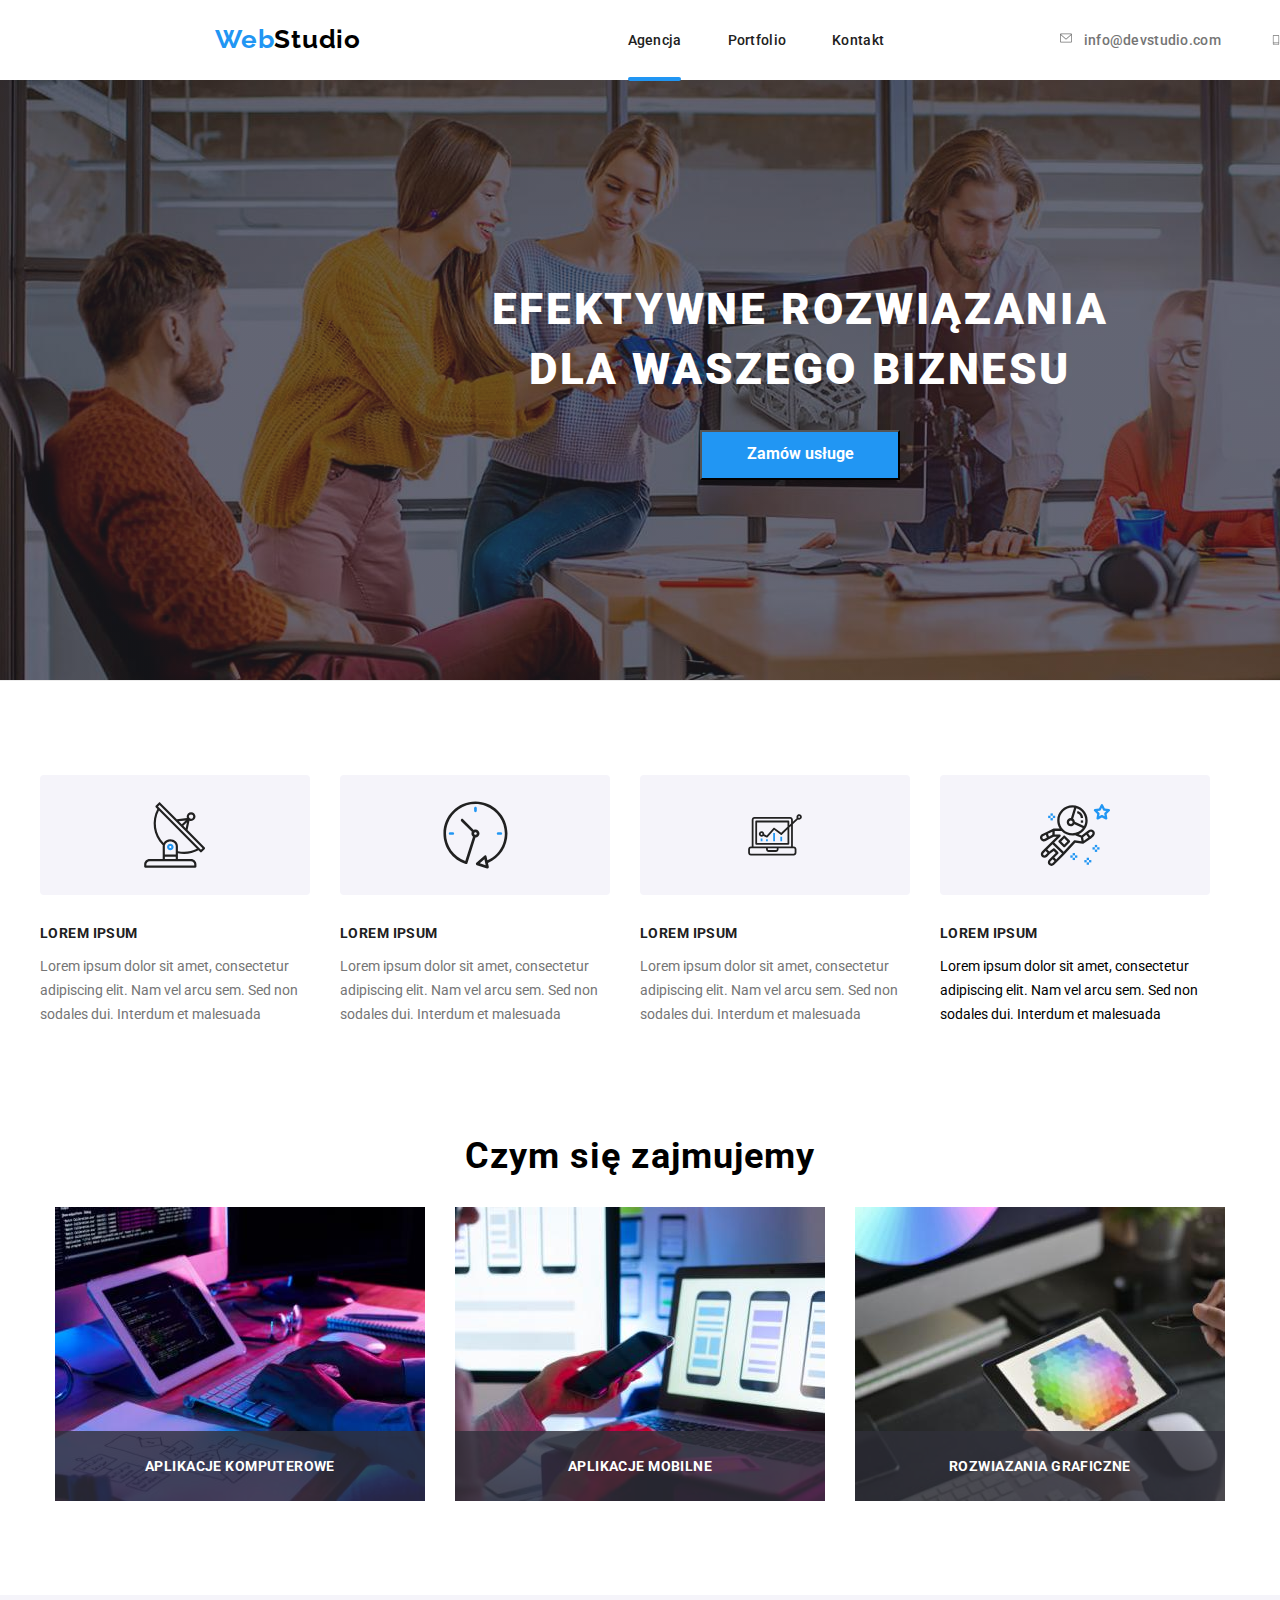
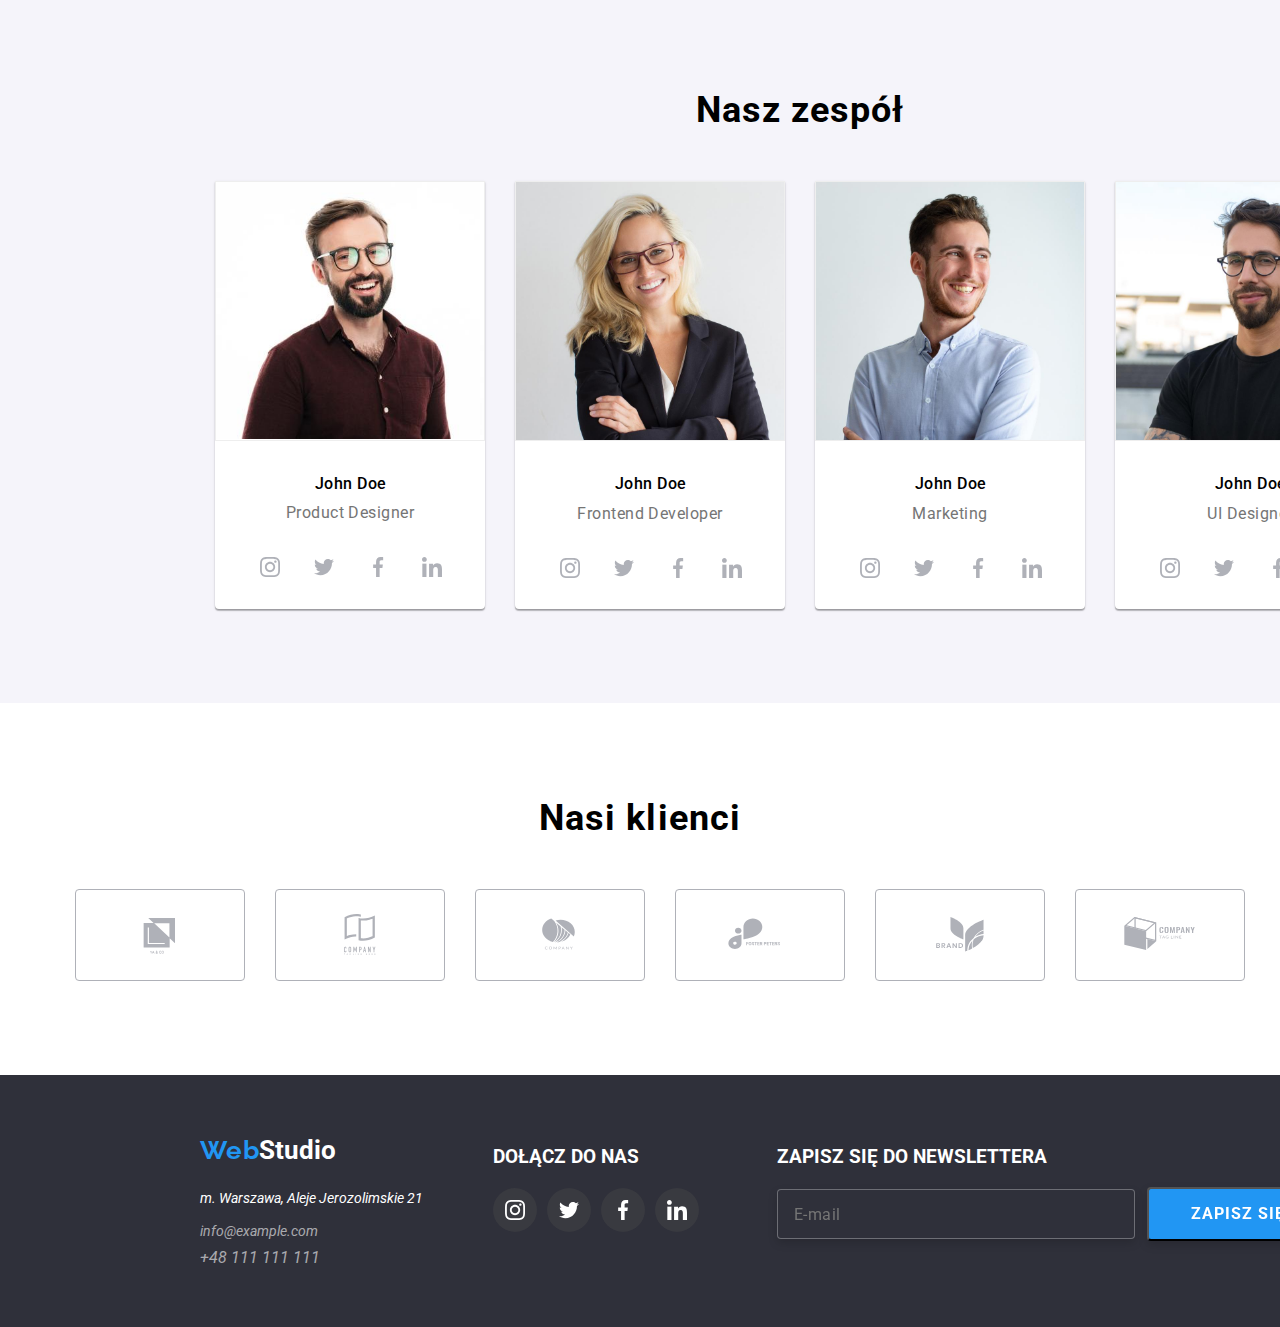
<file: index.html>
<!DOCTYPE html>
<html lang="pl">
  <head>
    <meta charset="UTF-8" />
    <meta http-equiv="X-UA-Compatible" content="IE=edge" />
    <meta name="viewport" content="width=device-width, initial-scale=1.0" />
    <link rel="stylesheet" href="./css/modern-normalize.min.css" />
    <link rel="stylesheet" href="./css/styles.css" />
    <title>goit-markup-hw-06</title>
    <style>
      body {
        font-family: "Roboto", sans-serif;
      }
    </style>
    <link rel="preconnect" href="https://fonts.googleapis.com" />
    <link rel="preconnect" href="https://fonts.gstatic.com" crossorigin />
    <link
      href="https://fonts.googleapis.com/css2?family=Raleway:wght@700&family=Roboto:wght@400;500;700;900&display=swap"
      rel="stylesheet"
    />
  </head>
  <body>
    <header>
      <div class="container">
        <div class="logo__header">
          <div class="logo__firm">
            <a href="./index.html"
              >
              <div class="logo__link">
                  <span class="logo__link--blue">Web</span
                  ><span class="logo__link--black">Studio</span>
                </div></a
              ></b
            >
          </div>
          <nav>
            <menu class="menu__index">
              <li><a href="./index.html" class="menu__index--one">Agencja</a>
              <div class="underscore"></div>
              </li>
              <li>
                <a href="./portfolio.html" class="menu__index--two">Portfolio</a>
              </li>
              <li>
                <a href="./portfolio.html" class="menu__index--three">Kontakt</a>
              </li>
            </menu>
          </nav>
          <ul class="contact">
            <li>
              <a href="mailto:info@devstudio.com" class="contact__link">
                <svg class="envelope-icon" width="16" height="12">
                  <use href="./images/icons.svg#icon-envelope"></use></svg>info@devstudio.com</a
              >
            </li>
            <li>
              <a href="tel:48111111111" class="contact__link">
                <svg class="smartphone-icon" width="10" height="16">
                  <use href="./images/icons.svg#icon-smartphone"></use></svg
                >+48 111 111 111</a
              >
            </li>
          </ul>
        </div>
      </div>
      <section class="container__index">

        <div class="container__index--background">
          <h1 class="container__index container__title">
            EFEKTYWNE ROZWIĄZANIA DLA WASZEGO BIZNESU
          </h1>
          <div class="container__button">
            <button type="button" class="container__button--index" data-modal-open>Zamów usługe</button>
          </div>
        </div>
      </section>
    </header>
    <main class="main__index--margin">
      <div class="container">
        <!--nasze atuty-->
        <section class="text section">
          <ul class="product">
            <li class="product__item">
              <div class="product__icons">
                <svg width="65.32" height="70">
                  <use href="./images/icons.svg#icon-antenna1"></use>
                </svg>
              </div>
              <h3 class="title__index">LOREM IPSUM</h3>
              <p>
                Lorem ipsum dolor sit amet, consectetur adipiscing elit. Nam vel
                arcu sem. Sed non sodales dui. Interdum et malesuada
              </p>
            </li>

            <li class="product__item">
              <div class="product__icons">
                <svg width="66.96" height="70">
                  <use href="./images/icons.svg#icon-clock1"></use>
                </svg>
              </div>
              <h3 class="title__index">LOREM IPSUM</h3>

              <p>
                Lorem ipsum dolor sit amet, consectetur adipiscing elit. Nam vel
                arcu sem. Sed non sodales dui. Interdum et malesuada
              </p>
            </li>

            <li class="product__item">
              <div class="product__icons">
                <svg width="70" height="53.69">
                  <use href="./images/icons.svg#icon-computer"></use>
                </svg>
              </div>
              <h3 class="title__index">LOREM IPSUM</h3>
              <p>
                Lorem ipsum dolor sit amet, consectetur adipiscing elit. Nam vel
                arcu sem. Sed non sodales dui. Interdum et malesuada
              </p>
            </li>

            <li class="product__itemt">
              <div class="product__icons">
                <svg width="70" height="70">
                  <use href="./images/icons.svg#icon-astronaut1"></use>
                </svg>
              </div>
              <h3 class="title__index">LOREM IPSUM</h3>
              <p>
                Lorem ipsum dolor sit amet, consectetur adipiscing elit. Nam vel
                arcu sem. Sed non sodales dui. Interdum et malesuada
              </p>
            </li>
          </ul>
        </section>
        <!--czym się zajmujemy-->
        <section class="section__aboutus">
          <h2>Czym się zajmujemy</h2>
          <div class="container">
          <ul class="offers">
            <li class="offers__item">
          <img
              src="images/squooshimages/box1.jpg"
              alt="dłonie mężczyzny piszące na klawiaturze"
              width="370"
              height="294"
            />
            <div class="container__label">
            <p class="label">APLIKACJE KOMPUTEROWE</p>
            </div>
            </li>
            
          
         <li class="offers__item">
            
            <img
              src="images/squooshimages/box2.jpg"
              alt="dłonie kobiety, lewa ręka trzyma smartphone a prawa ręka jest oparta na laptopie"
              width="370"
              height="294"
            />
            <div class="container__label">
            <p class="label">APLIKACJE MOBILNE</p>
            </div>
            </li>
          
            <li class="offers__item">
            <img
              src="images/squooshimages/box3.jpg"
              alt="dłonie mężczyzny w lewej ręca ma tablet w prawej trzyma rysik"
              width="370"
              height="294"
            />
            <div class="container__label">
            <p class="label">ROZWIAZANIA GRAFICZNE</p>
            </div>
            </li>
            
            
          </ul>
          </div>
        </section>
      </div>
      <!--nasz zespół-->
      <section class="container__team">
        <h2 class="team__title">Nasz zespół</h2>
        <ul class="team">
          <li class="team__item">
            <figure class="team__image">
              <img
                src="images/squooshimages/nZ1.jpg"
                alt="mężczyzna w bordowej koszuli i okularach"
                width="270"
                height="260"
              />
              <figcaption class="team__description">
                <p3>John Doe</p3> <br /><p4>Product Designer</p4>
                <ul class="socialmedia">
                  <li class="socialmedia__element">
                    <a class="socialmedia__link" href="#">
                      <svg class="socialmedia__icon" width="20" height="20">
                        <use href="./images/icons.svg#icon-instagram2"></use>
                      </svg>
                    </a>
                  </li>
                  <li class="socialmedia__element">
                    <a class="socialmedia__link" href="#">
                      <svg class="socialmedia__icon" width="20" height="20">
                        <use href="./images/icons.svg#icon-twitter1"></use>
                      </svg>
                    </a>
                  </li>
                  <li class="socialmedia__element">
                    <a class="socialmedia__link" href="#">
                      <svg class="socialmedia__icon" width="20" height="20">
                        <use href="./images/icons.svg#icon-facebook1"></use>
                      </svg>
                    </a>
                  </li>
                  <li class="socialmedia__element">
                    <a class="socialmedia__link" href="#">
                      <svg class="socialmedia__icon" width="20" height="20">
                        <use href="./images/icons.svg#icon-linkedin1"></use>
                      </svg>
                    </a>
                  </li>
                </ul>
              </figcaption>
            </figure>
          </li>
          <li class="team__item">
            <figure class="team__image">
              <img
                src="images/squooshimages/nz2.jpg"
                alt="blondynka w okularach i czarnej marynarce"
                width="270"
                height="260"
              />
              <figcaption class="team__description">
                <p3>John Doe</p3> <br /><p4>Frontend Developer</p4>
                <ul class="socialmedia">
                  <li class="socialmedia__element">
                    <a class="socialmedia__link" href="#">
                      <svg class="socialmedia__icon" width="20" height="20">
                        <use href="./images/icons.svg#icon-instagram2"></use>
                      </svg>
                    </a>
                  </li>
                  <li class="socialmedia__element">
                    <a class="socialmedia__link" href="#">
                      <svg class="socialmedia__icon" width="20" height="20">
                        <use href="./images/icons.svg#icon-twitter1"></use>
                      </svg>
                    </a>
                  </li>
                  <li class="socialmedia__element">
                    <a class="socialmedia__link" href="#">
                      <svg class="socialmedia__icon" width="20" height="20">
                        <use href="./images/icons.svg#icon-facebook1"></use>
                      </svg>
                    </a>
                  </li>
                  <li class="socialmedia__element">
                    <a class="socialmedia__link" href="#">
                      <svg class="socialmedia__icon" width="20" height="20">
                        <use href="./images/icons.svg#icon-linkedin1"></use>
                      </svg>
                    </a>
                  </li>
                </ul>
              </figcaption>
            </figure>
          </li>
          <li class="team__item">
            <figure class="team__image">
              <img
                src="images/squooshimages/nz3.jpg"
                alt="rudy uśmiechnięty mężczyzna w niebieskiej koszuli"
                width="270"
                height="260"
              />
              <figcaption class="team__description">
                <p3>John Doe</p3> <br /><p4>Marketing</p4>
                <ul class="socialmedia">
                  <li class="socialmedia__element">
                    <a class="socialmedia__link" href="#">
                      <svg class="socialmedia__icon" width="20" height="20">
                        <use href="./images/icons.svg#icon-instagram2"></use>
                      </svg>
                    </a>
                  </li>
                  <li class="socialmedia__element">
                    <a class="socialmedia__link" href="#">
                      <svg class="socialmedia__icon" width="20" height="20">
                        <use href="./images/icons.svg#icon-twitter1"></use>
                      </svg>
                    </a>
                  </li>
                  <li class="socialmedia__element">
                    <a class="socialmedia__link" href="#">
                      <svg class="socialmedia__icon" width="20" height="20">
                        <use href="./images/icons.svg#icon-facebook1"></use>
                      </svg>
                    </a>
                  </li>
                  <li class="socialmedia__element">
                    <a class="socialmedia__link" href="#">
                      <svg class="socialmedia__icon" width="20" height="20">
                        <use href="./images/icons.svg#icon-linkedin1"></use>
                      </svg>
                    </a>
                  </li>
                </ul>
              </figcaption>
            </figure>
          </li>
          <li class="team__item">
            <figure class="team__image">
              <img
                src="images/squooshimages/nz4.jpg"
                alt="szatyn w okularach i czarnym t-shirt"
                width="270"
                height="260"
              />
              <figcaption class="team__description">
                <p3>John Doe</p3> <br /><p4>UI Designer</p4>
                <ul class="socialmedia">
                  <li class="socialmedia__element">
                    <a class="socialmedia__link" href="#">
                      <svg class="socialmedia__icon" width="20" height="20">
                        <use href="./images/icons.svg#icon-instagram2"></use>
                      </svg>
                    </a>
                  </li>
                  <li class="socialmedia__element">
                    <a class="socialmedia__link" href="#">
                      <svg class="socialmedia__icon" width="20" height="20">
                        <use href="./images/icons.svg#icon-twitter1"></use>
                      </svg>
                    </a>
                  </li>
                  <li class="socialmedia__element">
                    <a class="socialmedia__link" href="#">
                      <svg class="socialmedia__icon" width="20" height="20">
                        <use href="./images/icons.svg#icon-facebook1"></use>
                      </svg>
                    </a>
                  </li>
                  <li class="socialmedia__element">
                    <a class="socialmedia__link" href="#">
                      <svg class="socialmedia__icon" width="20" height="20">
                        <use href="./images/icons.svg#icon-linkedin1"></use>
                      </svg>
                    </a>
                  </li>
                </ul>
              </figcaption>
            </figure>
          </li>
        </ul>
      </section>
      <section class="section__clients--grid">
        <div class="container">
          <h2 class="clients__title--grid">Nasi klienci</h2>
          <ul class="clients">
            <li class="clients__item">
              <a class="clients__link" href="#">
                <svg class="clients__icon" width="40" height="46.7">
                  <use href="./images/icons.svg#icon-client1"></use>
                </svg>
              </a>
            </li>
            <li class="clients__item">
              <a class="clients__link" href="#">
                <svg class="clients__icon" width="40" height="52">
                  <use href="./images/icons.svg#icon-client2"></use>
                </svg>
              </a>
            </li>
            <li class="clients__item">
              <a class="clients__link" href="#">
                <svg class="clients__icon" width="43.46" height="41.18">
                  <use href="./images/icons.svg#icon-client3"></use>
                </svg>
              </a>
            </li>
            <li class="clients__item">
              <a class="clients__link" href="">
                <svg class="clients__icon" width="84.44" height="40.62">
                  <use href="./images/icons.svg#icon-client4"></use>
                </svg>
              </a>
            </li>
            <li class="clients__item">
              <a class="clients__link" href="#">
                <svg class="clients__icon" width="62.54" height="45.43">
                  <use href="./images/icons.svg#icon-client5"></use>
                </svg>
              </a>
            </li>
            <li class="clients__item">
              <a class="clients__link" href="#">
                <svg class="clients__icon" width="93.79" height="43.93">
                  <use href="./images/icons.svg#icon-client6"></use>
                </svg>
              </a>
            </li>
          </ul>
        </div>
      </section>
    </main>
    <footer>
      <div class="container">
        <div class="footer__grid">
          <div class="logo__address">
        <div class="logo__link--bottom">
          <a href="./index.html"
            ><span class="logo__link--blue">Web</span
            ><span class="logo-studio">Studio</span></a
          >
        </div>
        <div class="address__footer">
        <address class="address">
          m. Warszawa, Aleje Jerozolimskie 21 </address>
          <address class="address__email">
          <a  class="mail-footer" href="mailto:info@example.com">info@example.com </a></address>
          <address clas="address__phone">
          <a href="tel:48111111111">+48 111 111 111</a>
        </address>
        </div>
        </div>
        <div class="container__joinus">
          <h3 class="joinus__title">DOŁĄCZ DO NAS</h3>
          <ul class="footer-links-container">
            <li class="footer-icon-element">
              <a class="footer-social-link" href="#">
                <svg class="social-icon" width="20" height="20">
                  <use href="./images/icons.svg#icon-instagram2"></use>
                </svg>
              </a>
            </li>
            <li class="footer-icon-element">
              <a class="footer-social-link" href="#">
                <svg class="social-icon" width="20" height="20">
                  <use href="./images/icons.svg#icon-twitter1"></use>
                </svg>
              </a>
            </li>
            <li class="footer-icon-element">
              <a class="footer-social-link" href="#">
                <svg class="social-icon" width="20" height="20">
                  <use href="./images/icons.svg#icon-facebook1"></use>
                </svg>
              </a>
            </li>
            <li class="footer-icon-element">
              <a class="footer-social-link" href="#">
                <svg class="social-icon" width="20" height="20">
                  <use href="./images/icons.svg#icon-linkedin1"></use>
                </svg>
              </a>
            </li>
          </ul>
        </div>
        <div class="newsletter">
          <h3 class="footer-join-title-two">ZAPISZ SIĘ DO NEWSLETTERA</h3>
          <div class="newsletter-input">
            <label class="newsletter-email">
              <input class="footer-input" type="email" name="email" placeholder="E-mail" required />
            </label>
            <button class="submit-button" type="submit">ZAPISZ SIĘ<svg class="button-send" width="24" height="24"><use href="./images/icons.svg#icon-icon-send"></use></svg></button>
          </div>
         </div>
        </div>
      </div>
    </footer>
     <div class="backdrop is-hidden" data-modal>
      <div class="modal">
        <button type="button" class="modal-close" data-modal-close="">
          <svg width="18" height="18">
            <use href="./images/icons.svg#icon-close"></use>
          </svg>
          </button>
          
          <form class="data-form">
            <p class="form-title">Zostaw swoje dane w formularzu poniżej</p>
            <label class="form-label">
              Imię
              <span class="form-wrap">
                <input class="form-input" type="name" name="name" required />
                <svg class="form-icon" width="18" height="18">
                  <use href="./images/icons.svg#icon-person-black-18dp1"></use>
                </svg>
                </span>
            </label>
            <label class="form-label">
              Telefon
              <span class="form-wrap">
      <input class="form-input" type="tel" name="phone" required />
      <svg class="form-icon" width="18" height="18">
                  <use href="./images/icons.svg#icon-phone-black-18dp1"></use>
                </svg>
    </span>      
    </label>
          <label class="form-label">
            Email
            <span class="form-wrap">
            <input class="form-input" type="email" name="email" required />
            <svg class="form-icon" width="18" height="18">
                  <use href="./images/icons.svg#icon-email-black-18dp1"></use>
                </svg>
            </span>
          </label>
          <label class="form-label">
            Komentarz
            <textarea class="form-input comment" name="comment" placeholder="Wprowadź tekst"></textarea>

          </label>
          <label for="agreement" class="user-agreement">
            <input type="checkbox" class="checkbox-input" name="user_agreement_acceptance" value="user-agreement" id="user-agreement" required />
            <span class="checkbox-vector">
              <svg class="vector" width="16" height="15">
                <use href="./images/icons.svg#icon-Vector"></use>
              </svg>
              </span>
              <p class="checkbox-user-agreement">Oświadczam iż akceptuję&nbsp<a class="reg-link link" href="#">Regulamin&nbsp</a>i&nbsp<a class="reg-link link" href="#">Politykę Prywatności.</a></p>
            
          </label>
          <button class="form-submit" type="submit">Wyślij</button>
          
          </form>
        
      </div>
    </div>
    <script src="./js/modal.js"></script>
  </body>
</html>
</file>
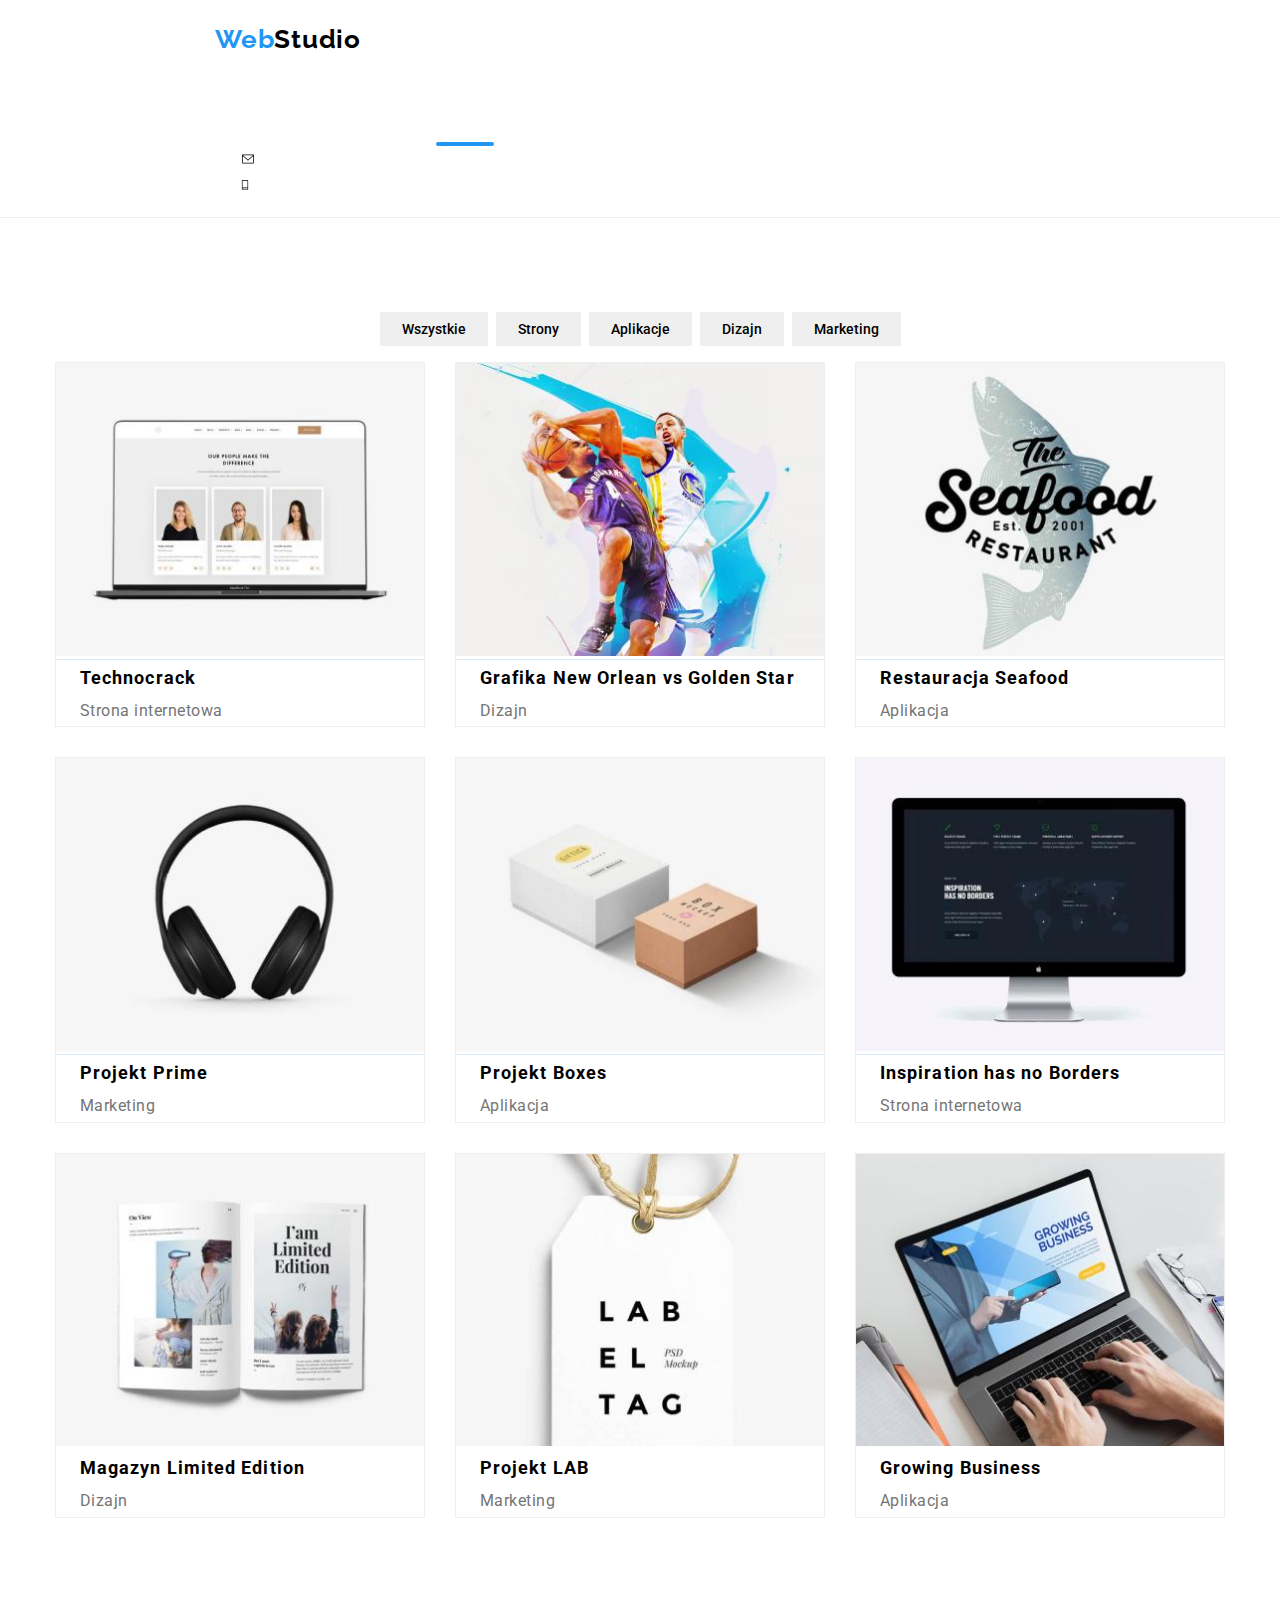
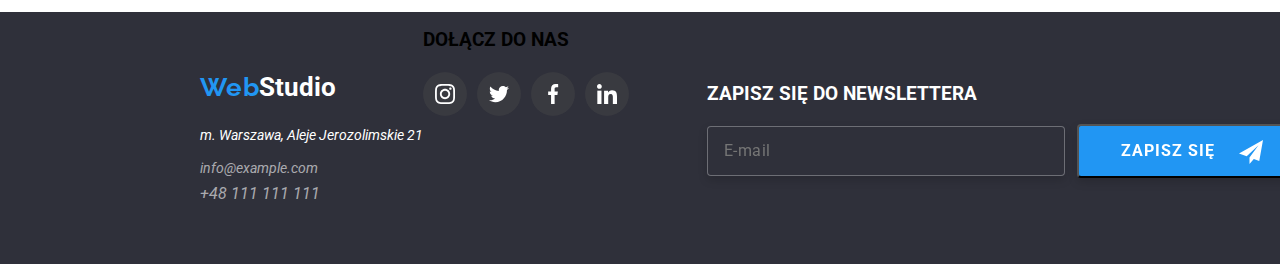
<file: portfolio.html>
<!DOCTYPE html>
<html lang="en">
  <head>
    <meta charset="UTF-8" />
    <meta http-equiv="X-UA-Compatible" content="IE=edge" />
    <meta name="viewport" content="width=device-width, initial-scale=1.0" />
    <link rel="stylesheet" href="./css/modern-normalize.min.css" />
    <link rel="stylesheet" href="./css/styles.css" />
    <title>Portfolio</title>
    <style>
      body {
        font-family: "Roboto", sans-serif;
      }
    </style>
    <link rel="preconnect" href="https://fonts.googleapis.com" />
    <link rel="preconnect" href="https://fonts.gstatic.com" crossorigin />
    <link
      href="https://fonts.googleapis.com/css2?family=Raleway:wght@700&family=Roboto:wght@400;500;700;900&display=swap"
      rel="stylesheet"
    />
  </head>
  <body>
    <header>
       <div class="container">
        <div class="logo-index-position">
          <div class="first-baby-index">
            <a href="./index.html"
              >
              <div class="logo__firm">
                  <span class="logo__link--blue">Web</span
                  ><span class="logo__link--black">Studio</span>
                </div></a
              ></b
            >
          </div>
          <nav>
            <menu>
              <li><a href="./index.html" class="menu-index">Agencja</a></li>
              <li>
                <a href="./portfolio.html" class="menu-index-two">Portfolio</a>
                <div class="underscore-portfolio"></div>
              </li>
              <li>
                <a href="./portfolio.html" class="menu-index-three">Kontakt</a>
              </li>
            </menu>
          </nav>
          <ul class="second-baby-index">
            <li>
              <a href="mailto:info@devstudio.com" class="email-nav">
                <svg class="envelope" width="16" height="12">
                  <use href="./images/icons.svg#icon-envelope"></use></svg>info@devstudio.com</a
              >
            </li>
            <li>
              <a href="tel:48111111111" class="email-nav">
                <svg class="smartphone" width="10" height="16">
                  <use href="./images/icons.svg#icon-smartphone"></use></svg
                >+48 111 111 111</a
              >
            </li>
          </ul>
        </div>
      </div>
    </header>
    <main>
      <div class="container">
        <ul class="button-list-port">
          <li>
            <button type="button" class="active-button-one">Wszystkie</button>
          </li>
          <li>
            <button type="button" class="active-button-one">Strony</button>
          </li>
          <li>
            <button type="button" class="active-button-one">Aplikacje</button>
          </li>
          <li>
            <button type="button" class="active-button-one">Dizajn</button>
          </li>
          <li>
            <button type="button" class="active-button-one">Marketing</button>
          </li>
        </ul>

        <ul class="port-fotos">
          <li class="foto-list">
            <figure>
              <div class="overlay-div">
              <div class="overlay"><p class="technocrack-text">Technocrack jest popularną platformą 
                wykorzystywaną do rozpowszechniania koronawirusa. 
                Firmy wykorzystują tę platformę do celów szpiegowskich i 
                ataków na niezabezpieczone serwery konkurencji</p></div>
              <img
                src="images/techno.jpg"
                alt="blond hair women and men with
            glasses and brown hair women"
                width="370"
                height="294"
              /></div>
              <figcaption>
                <p1>Technocrack</p1> <br /><p2>Strona internetowa</p2>
              </figcaption>
             
            </figure>
          </li>
          <li class="foto-list">
            <figure>
               <div class="overlay-div">
              <div class="overlay"><p class="technocrack-text">Technocrack jest popularną platformą 
                wykorzystywaną do rozpowszechniania koronawirusa. 
                Firmy wykorzystują tę platformę do celów szpiegowskich i 
                ataków na niezabezpieczone serwery konkurencji</p></div>
              <img
                src="images/grafika.jpg"
                alt="two basketball players"
                width="370"
                height="294"
              /></div>
              <figcaption>
                <p1>Grafika New Orlean vs Golden Star</p1> <br /><p2>Dizajn</p2>
              </figcaption>
            </figure>
          </li>
          <li class="foto-list">
            <figure>
               <div class="overlay-div">
              <div class="overlay"><p class="technocrack-text">Technocrack jest popularną platformą 
                wykorzystywaną do rozpowszechniania koronawirusa. 
                Firmy wykorzystują tę platformę do celów szpiegowskich i 
                ataków na niezabezpieczone serwery konkurencji</p></div>
              <img
                src="images/restauracja.jpg"
                alt="logo the seafood restaurant"
                width="370"
                height="294"
              /></div>
              <figcaption>
                <p1>Restauracja Seafood</p1> <br /><p2>Aplikacja</p2>
              </figcaption>
            </figure>
          </li>
          <li class="foto-list">
            <figure>
               <div class="overlay-div">
              <div class="overlay"><p class="technocrack-text">Technocrack jest popularną platformą 
                wykorzystywaną do rozpowszechniania koronawirusa. 
                Firmy wykorzystują tę platformę do celów szpiegowskich i 
                ataków na niezabezpieczone serwery konkurencji</p></div>
              <img
                src="images/projektprima.jpg"
                alt="headphones"
                width="370"
                height="294"
              /></div>
              <figcaption>
                <p1>Projekt Prime</p1> <br /><p2>Marketing</p2>
              
              </figcaption>
            </figure>
          </li>
          <li class="foto-list">
            <figure>
               <div class="overlay-div">
              <div class="overlay"><p class="technocrack-text">Technocrack jest popularną platformą 
                wykorzystywaną do rozpowszechniania koronawirusa. 
                Firmy wykorzystują tę platformę do celów szpiegowskich i 
                ataków na niezabezpieczone serwery konkurencji</p></div>
              <img
                src="images/projektboxes.jpg"
                alt="two boxes"
                width="370"
                height="294"
              /></div>
              <figcaption>
                <p1>Projekt Boxes</p1> <br /><p2>Aplikacja</p2>
              </figcaption>
            </figure>
          </li>
          <li class="foto-list">
            <figure>
               <div class="overlay-div">
              <div class="overlay"><p class="technocrack-text">Technocrack jest popularną platformą 
                wykorzystywaną do rozpowszechniania koronawirusa. 
                Firmy wykorzystują tę platformę do celów szpiegowskich i 
                ataków na niezabezpieczone serwery konkurencji</p></div>
              <img
                src="images/inspiration.jpg"
                alt="website open on Imac"
                width="370"
                height="294"
              /></div>
              <figcaption>
                <p1>Inspiration has no Borders</p1> <br /><p2
                  >Strona internetowa</p2
                >
              </figcaption>
            </figure>
          </li>
          <li class="foto-list">
            <figure>
               <div class="overlay-div">
              <div class="overlay"><p class="technocrack-text">Technocrack jest popularną platformą 
                wykorzystywaną do rozpowszechniania koronawirusa. 
                Firmy wykorzystują tę platformę do celów szpiegowskich i 
                ataków na niezabezpieczone serwery konkurencji</p></div>
              <img
                src="images/magazyn.jpg"
                alt="photo of magasine limited
            edition"
                width="370"
                height="294"
              /></div>
              <figcaption>
                <p1>Magazyn Limited Edition</p1> <br /><p2>Dizajn</p2>
              </figcaption>
            </figure>
          </li>
          <li class="foto-list">
            <figure>
               <div class="overlay-div">
              <div class="overlay"><p class="technocrack-text">Technocrack jest popularną platformą 
                wykorzystywaną do rozpowszechniania koronawirusa. 
                Firmy wykorzystują tę platformę do celów szpiegowskich i 
                ataków na niezabezpieczone serwery konkurencji</p></div>
              <img
                src="images/projektlab.jpg"
                alt="label tag"
                width="370"
                height="294"
              /></div>
              <figcaption>
                <p1>Projekt LAB</p1> <br /><p2>Marketing</p2>
              </figcaption>
            </figure>
          </li>
          <li class="foto-list">
            <figure>
               <div class="overlay-div">
              <div class="overlay"><p class="technocrack-text">Technocrack jest popularną platformą 
                wykorzystywaną do rozpowszechniania koronawirusa. 
                Firmy wykorzystują tę platformę do celów szpiegowskich i 
                ataków na niezabezpieczone serwery konkurencji</p></div>
              <img
                src="images/growingbusiness.jpg"
                alt="men hands typing on the
            laptop"
                width="370"
                height="294"
              /></div>
              <figcaption>
                <p1>Growing Business</p1> <br /><p2>Aplikacja</p2>
              </figcaption>
            </figure>
          </li>
        </ul>
      </div>
    </main>
    <footer>
      <div class="container">
        <div class="footer__grid">
          <div class="logo__address">
            <div class="logo__link--bottom">
              <a href="./index.html"
                ><span class="logo__link--blue">Web</span
                ><span class="logo-studio">Studio</span></a
              >
            </div>
            <div class="address__footer">
              <address class="address">
                m. Warszawa, Aleje Jerozolimskie 21
              </address>
              <address class="address__email">
                <a class="mail-footer" href="mailto:info@example.com"
                  >info@example.com
                </a>
              </address>
              <address clas="address__phone">
                <a href="tel:48111111111">+48 111 111 111</a>
              </address>
            </div>
          </div>
          <div class="join-us">
            <h3 class="footer-join-title">DOŁĄCZ DO NAS</h3>
            <ul class="footer-links-container">
              <li class="footer-icon-element">
                <a class="footer-social-link" href="#">
                  <svg class="social-icon" width="20" height="20">
                    <use href="./images/icons.svg#icon-instagram2"></use>
                  </svg>
                </a>
              </li>
              <li class="footer-icon-element">
                <a class="footer-social-link" href="#">
                  <svg class="social-icon" width="20" height="20">
                    <use href="./images/icons.svg#icon-twitter1"></use>
                  </svg>
                </a>
              </li>
              <li class="footer-icon-element">
                <a class="footer-social-link" href="#">
                  <svg class="social-icon" width="20" height="20">
                    <use href="./images/icons.svg#icon-facebook1"></use>
                  </svg>
                </a>
              </li>
              <li class="footer-icon-element">
                <a class="footer-social-link" href="#">
                  <svg class="social-icon" width="20" height="20">
                    <use href="./images/icons.svg#icon-linkedin1"></use>
                  </svg>
                </a>
              </li>
            </ul>
          </div>
          <div class="newsletter">
          <h3 class="footer-join-title-two">ZAPISZ SIĘ DO NEWSLETTERA</h3>
          <div class="newsletter-input">
            <label class="newsletter-email">
              <input class="footer-input" type="email" name="email" placeholder="E-mail" required />
            </label>
            <button class="submit-button" type="submit">ZAPISZ SIĘ<svg class="button-send" width="24" height="24"><use href="./images/icons.svg#icon-icon-send"></use></svg></button>
          </div>
         </div>
        </div>
      </div>
    </footer>
  </body>
</html>
</file>
<file: css/styles.css>
@import url("./positioning.css");
body {
  --background-color: #ffffff;
  --font-family: "roboto", sans-serif;
  --font-color: #212121;
  --brand-blue: #2196f3;
  --gray-color: #757575;
  --icon-color: #f5f4fa;
  --icon-fill: #afb1b8;
  --footer-background: #2f303a;
  --cubic-bezier: cubic-bezier(0.4, 0, 0.2, 1);
}
.active-button:hover,
.active-button:focus {
  background: var(--brand-blue);
  color: var(--background-color);
  cursor: pointer;
  line-height: 1.6;
  font-weight: 500;
  transition-duration: 250ms;
  transition-timing-function: var(--cubic-bezier);
}
.active-button {
  font-weight: 500;
  line-height: 1.6;
  text-decoration: none;
  font-size: 14px;
}
.active-button-one:hover,
.active-button-one:focus {
  background: var(--brand-blue);
  color: var(--background-color);
  cursor: pointer;
  line-height: 1.6;
  font-weight: 500;
  padding: 6px 22px 6px 22px;
  box-shadow: 0px 3px 1px rgba(0, 0, 0, 0.1), 0px 1px 2px rgba(0, 0, 0, 0.08),
    0px 2px 2px rgba(0, 0, 0, 0.12);
  border-radius: 4px;
  transition-duration: 250ms;
  transition-timing-function: var(--cubic-bezier);
}
.active-button-one {
  font-weight: 500;
  line-height: 1.6;
  text-decoration: none;
  font-size: 14px;
  padding: 6px 22px 6px 22px;
  border: none;
}
.logo__link /**/ {
  font-weight: 700;
  font-size: 26px;
  line-height: 1.2;

  /* identical to box height */

  letter-spacing: 0.03em;
  word-spacing: 0;
}
.logo__link--blue {
  color: var(--brand-blue);
  font-weight: 700;
  font-family: "Raleway";
  line-height: 1.2;
  margin-top: 24px;
  font-size: 26px;
  letter-spacing: 0.03em;
}
.logo-studio {
  color: var(--background-color);
  font: "Raleway";
  font-weight: 700;
  line-height: 1.2;
  font-size: 26px;
}
.address {
  color: var(--background-color);
  font-size: 14px;
  line-height: 1.7;
  padding-bottom: 9px;
}
.address__email {
  color: var(--background-color);
  font-size: 14px;
  line-height: 1.7;
  display: block;
}

footer {
  background-color: var(--footer-background);
  width: 1600px;
  height: 252px;
  display: flex;
  margin: auto;
}

a {
  color: rgba(255, 255, 255, 0.6);
  line-height: 1.7;
  text-decoration: none;
}
.logo__link--black /**/ {
  color: #000000;
  font-weight: 700;
  font-family: "Raleway";
  margin-top: 24px;
  font-size: 26px;
  line-height: 1.19;
  letter-spacing: 0.03em;
}
.menu-links {
  font-weight: 500;
  font-size: 14px;
  letter-spacing: 0.02em;
  font-weight: 500;
  line-height: 1.17;
  color: var(--font-color);
}
.menu-links:hover,
.menu-links:focus {
  font-weight: 500;
  font-size: 14px;
  letter-spacing: 0.02em;
  font-weight: 500;
  line-height: 1.17;
  color: var(--brand-blue);
  transition-duration: 250ms;
  transition-timing-function: var(--cubic-bezier);
}
.menu-links-two {
  font-weight: 500;
  font-size: 14px;
  letter-spacing: 0.02em;
  color: var(--font-color);
  line-height: 1.17;
}
.menu-links-two:hover,
.menu-links:focus {
  font-weight: 500;
  font-size: 14px;
  letter-spacing: 0.02em;
  color: var(--brand-blue);
  line-height: 1.17;
  transition-duration: 250ms;
  transition-timing-function: var(--cubic-bezier);
}
.contact__link {
  color: var(--gray-color);
  display: flex;
  justify-content: baseline;

  font-weight: 500;
  font-size: 14px;
  line-height: 1.17;
  letter-spacing: 0.02em;
}
.contact__link:hover,
.contact__link:focus {
  color: var(--brand-blue);

  font-weight: 500;
  font-size: 14px;
  line-height: 1.17;
  letter-spacing: 0.02em;
  transition-duration: 250ms;
  transition-timing-function: var(--cubic-bezier);
}
p1 {
  font-weight: 700;
  font-size: 18px;
  line-height: 2;
  /* identical to box height, or 200% */

  letter-spacing: 0.06em;
  text-align: center;
  padding: 20px 24px 4px 24px;
}
p2 {
  font-size: 16px;
  line-height: 1.9;
  /* identical to box height, or 188% */

  letter-spacing: 0.03em;

  color: var(--gray-color);
  text-align: center;
  padding: 4px 24px 20px 24px;
}
p3 {
  font-weight: 500;
  font-size: 16px;
  line-height: 1.2;
  /* identical to box height */

  text-align: center;
  letter-spacing: 0.03em;
  display: flex;
  padding: 30px 99px 10px 99px;
  display: inline-block;
}
p4 {
  font-size: 16px;
  line-height: 1.2;
  /* identical to box height */

  text-align: center;
  letter-spacing: 0.03em;

  color: var(--gray-color);
  align-items: center;
  justify-content: center;
  display: flex;
}
.email-underline {
  text-decoration: underline;
  color: rgba(255, 255, 255, 0.6);
}
.menu-links-three {
  font-weight: 500;
  font-size: 14px;
  line-height: 1.17;
  letter-spacing: 0.02em;
  color: var(--font-color);
}
.menu-links-three:hover,
.menu-links-three:focus {
  font-weight: 500;
  font-size: 14px;
  line-height: 1.17;
  letter-spacing: 0.02em;
  color: var(--brand-blue);
  transition-duration: 250ms;
  transition-timing-function: var(--cubic-bezier);
}
.menu__index--one {
  font-weight: 500;
  font-size: 14px;
  line-height: 1.17;
  letter-spacing: 0.02em;

  color: var(--font-color);
}
.menu-index--one:hover,
.menu-index--one:focus /**/ {
  font-weight: 500;
  font-size: 14px;
  line-height: 1.17;
  letter-spacing: 0.02em;

  color: var(--brand-blue);
  transition-duration: 250ms;
  transition-timing-function: var(--cubic-bezier);
}
.underscore {
  position: relative;
  top: 28px;
}
.underscore::after {
  content: "";
  position: absolute;
  left: 0;
  display: block;
  width: 53px;
  height: 4px;
  background-color: var(--brand-blue);
  border-radius: 2px;
}
.underscore-portfolio {
  position: relative;
  top: 28px;
}

.underscore-portfolio::after {
  content: "";
  position: absolute;
  left: 0;
  display: block;
  width: 58px;
  height: 4px;
  background-color: var(--brand-blue);
  border-radius: 2px;
}
.menu__index--two {
  font-weight: 500;
  font-size: 14px;
  line-height: 1.17;
  letter-spacing: 0.02em;
  color: var(--font-color);
}
.menu__index--two:hover,
.menu__index--two:focus {
  font-weight: 500;
  font-size: 14px;
  line-height: 1.17;
  letter-spacing: 0.02em;
  color: var(--brand-blue);
  transition-duration: 250ms;
  transition-timing-function: var(--cubic-bezier);
}
.menu__index--three {
  font-weight: 500;
  font-size: 14px;
  line-height: 1.17;
  letter-spacing: 0.02em;
  color: var(--font-color);
}
.menu__index--three:hover,
.menu__index--three:focus {
  font-weight: 500;
  font-size: 14px;
  line-height: 1.17;
  letter-spacing: 0.02em;
  color: var(--brand-blue);
  transition-duration: 250ms;
  transition-timing-function: var(--cubic-bezier);
}
.container__index--background {
  background-color: var(--footer-background);
  background-image: linear-gradient(
      to right,
      rgba(47, 48, 58, 0.4),
      rgba(47, 48, 58, 0.4)
    ),
    url(../images/index-header-photo.jpg);
  background-position: center;
  background-size: cover;
  height: 600px;
  margin: 0 auto;
  max-width: 1600px;
  padding: 200px 0;
}

.container__title {
  font-weight: 900;
  font-size: 44px;
  line-height: 1.36;
  /* or 136% */
  letter-spacing: 0.06em;
  text-transform: uppercase;
  color: var(--background-color);
  max-width: 696px;
  text-align: center;
  margin: 0 auto;
  flex-wrap: wrap;
}
.container__button--index:hover,
.container__button--index:focus {
  cursor: pointer;
  text-decoration: underline;

  background: var(--brand-blue);
  box-shadow: 0px 4px 4px rgba(0, 0, 0, 0.15);

  color: var(--background-color);

  width: 200px;
  height: 50px;
  transition-duration: 250ms;
  transition-timing-function: var(--cubic-bezier);
}
.container__button--index {
  background: var(--brand-blue);
  font-weight: 700;
  font-size: 16px;
  line-height: 1.9;
  color: var(--background-color);
  box-shadow: 0px 4px 4px rgba(0, 0, 0, 0.15);
  width: 200px;
  height: 50px;
}
.title__index {
  font-weight: 700;
  font-size: 14px;
  line-height: 1.17;
  letter-spacing: 0.03em;
  text-transform: uppercase;
  color: var(--font-color);
}
.product__item {
  font-weight: 400;
  font-size: 14px;
  line-height: 1.7;
  color: var(--gray-color);
  align-items: flex-start;
}
h2 {
  font-weight: 700;
  font-size: 36px;
  line-height: 1.17;
  text-align: center;
  letter-spacing: 0.03em;
}

li {
  list-style-type: none;
}
.envelope-icon {
  fill: currentColor;
  margin-right: 10px;
}
.smartphone-icon {
  fill: currentColor;
  margin-right: 10px;
}
.product__icons {
  width: 270px;
  height: 120px;
  background-color: var(--icon-color);
  border-radius: 4px;
  display: flex;
  align-items: center;
  justify-content: center;
  margin-bottom: 30px;
}
.socialmedia {
  width: 206px;
  height: 58px;
  display: flex;
  justify-content: space-between;
  align-items: center;
  margin: 16px 32px 18px 32px;
  padding: 0;
}
.socialmedia__link {
  fill: var(--icon-fill);
  width: 100%;
  height: 100%;
  align-items: center;
  justify-content: center;
  display: flex;
}

.socialmedia__link:hover,
.socialmedia__link:focus {
  background-color: var(--brand-blue);
  fill: var(--background-color);
  border-radius: 50%;
  transition-duration: 250ms;
  transition-timing-function: var(--cubic-bezier);
}

.socialmedia__element {
  width: 44px;
  height: 44px;
}

/*Nasi klienci*/

.section__clients--grid {
  margin: 94px 215px;
}

.clients {
  display: flex;
  justify-content: center;
  align-items: center;
}
.clients__title--grid {
  margin-bottom: 50px;
}
.clients__link {
  border-radius: 4px;
  border-color: var(--icon-fill);
  border: 1px solid currentColor;
  color: var(--icon-fill);
  fill: currentColor;
  display: flex;
  justify-content: center;
  align-items: center;
  width: 170px;
  height: 92px;
}
.clients__link:hover,
.clients__link:focus {
  border-color: var(--brand-blue);
  fill: var(--brand-blue);
  transition-duration: 250ms;
  transition-timing-function: var(--cubic-bezier);
}

.clients__item {
  margin-right: 30px;
}
.clients__item:last-child {
  margin-right: 0px;
}
.clients__icon {
  display: flex;
  justify-content: center;
  min-width: 50%;
  min-height: 50%;
}

/*footer dołącz do nas*/
.container__joinus {
  width: 206px;
  height: 80px;
  margin-top: 72px;
  margin-left: 70px;
}
.joinus__title {
  color: var(--background-color);
  margin-top: 0;
  margin-bottom: 20px;
}
.footer-join-title-two {
  color: var(--background-color);
  margin-top: 72px;
}
.footer-social-link {
  fill: var(--background-color);
  width: 100%;
  height: 100%;
  align-items: center;
  justify-content: center;
  display: flex;
  border-radius: 50%;
  background-color: rgba(255, 255, 255, 0.1);
}
.footer-social-link:hover,
.footer-social-link:focus {
  background-color: var(--brand-blue);
  border-radius: 50%;
  transition-duration: 250ms;
  transition-timing-function: var(--cubic-bezier);
}
.footer-icon-element {
  width: 44px;
  height: 44px;
  border-radius: 50%;
  background: rgba(0, 0, 0, 0.25);
}
.footer-icons-element:last-child {
  margin-right: 0;
}
.footer-links-container {
  display: flex;
  justify-content: space-between;
  gap: 10px;
  padding: 0;
  margin-top: 20px;
}
.footer__grid {
  display: flex;
}
.address__footer {
  padding-top: 20px;
  display: block;
}

.mail-footer {
  padding-bottom: 9px;
}
.address__phone {
  padding-bottom: 9px;
}

/*--------------foto-----------*/
.offers__item {
  position: relative;
  display: flex;
}
.container__label {
  width: 100%;
  height: 70px;
  background-color: rgba(47, 48, 58, 0.8);
  position: absolute;
  bottom: 0;
}
.label {
  font-size: 14px;
  font-weight: 700;
  line-height: 16px;
  display: flex;
  letter-spacing: 0.03em;
  justify-content: center;
  margin-top: 27px;
  color: var(--background-color);
}
/*---------------portfolio-overlay-------------*/

.overlay {
  position: absolute;
  top: 0;
  left: 0;
  width: 100%;
  height: 100%;
  background-color: rgba(33, 150, 243, 0.9);

  transform: translatey(100%);
  transition: transform 250ms var(--cubic-bezier);
}

.overlay-div {
  position: relative;
  overflow: hidden;
}
.technocrack-text {
  font-size: 18px;
  line-height: 1.55;
  letter-spacing: 0.03em;
  color: var(--background-color);
  padding: 49px 45px 49px 24px;
}
.foto-list:hover .overlay,
.foto-list:focus .overlay {
  transform: translate(0);
}

/*----------------------newsletter--------------*/
.newsletter-input {
  display: flex;
  justify-content: space-between;
  align-items: center;
}
.newsletter-email {
  width: 358px;
  height: 50px;
  margin-right: 12px;
}
.footer-input {
  width: 100%;
  height: 100%;
  padding: 15px 16px;
  font-size: 16px;
  line-height: 1.25;
  letter-spacing: 0.03em;
  color: rgba(255, 255, 255, 0.6);
  background-color: var(--footer-background);
  border: 1px solid rgba(255, 255, 255, 0.3);
  filter: drop-shadow(0px 4px 4px rgba(0, 0, 0, 0.15));
  border-radius: 4px;
}
.submit-button {
  background-color: var(--brand-blue);
  font-weight: 700;
  font-size: 16px;
  line-height: 1.88;
  letter-spacing: 0.06em;
  color: var(--background-color);
  padding: 10px 28px 10px 42px;
  border-radius: 4px;
  filter: drop-shadow(0px 4px 4px rgba(0, 0, 0, 0.15));
}
.button-send {
  margin-left: 24px;
  vertical-align: middle;
}
.newsletter {
  margin-left: 78px;
}

/*----------------------formularz-modal-----------*/

.form-title {
  font-weight: 700;
  font-size: 20px;
  line-height: 1.17;
  text-align: center;
  margin-bottom: 12px;
  letter-spacing: 0.03em;
}
.form-label {
  font-size: 12px;
  line-height: 1.17;
  letter-spacing: 0.03em;
  display: flex;
  flex-direction: column;
  margin-bottom: 10px;
  color: var(--gray-color);
}
.data-form {
  padding: 0px 40px 40px 40px;
}
.form-input {
  display: block;
  width: 100%;
  height: 40px;
  padding-top: 11px;
  padding-bottom: 11px;
  padding-left: 42px;
  border: 1px solid rgba(33, 33, 33, 0.2);
  border-radius: 4px;
  transition-property: border-color;
  transition-duration: 250ms;
  transition-timing-function: var(--cubic-bezier);
  outline: transparent;
}
.form-icon {
  position: absolute;
  transform: translateY(-50%);
  top: 50%;
  left: 12px;
  width: 18px;
  height: 18px;
}
.comment {
  width: 100%;
  height: 120px;
  padding: 12px 16px;
  margin-top: 4px;
  resize: none;
}
.form-wrap {
  display: flex;
  position: relative;
  margin-top: 4px;
  transition-property: fill;
  transition-duration: 250ms;
  transition-timing-function: var(--cubic-bezier);
}

.form-wrap:hover,
.form-wrap:focus-within,
.form-input:hover,
.form-input:focus {
  fill: var(--brand-blue);
  border-color: var(--brand-blue);
}
</file>
